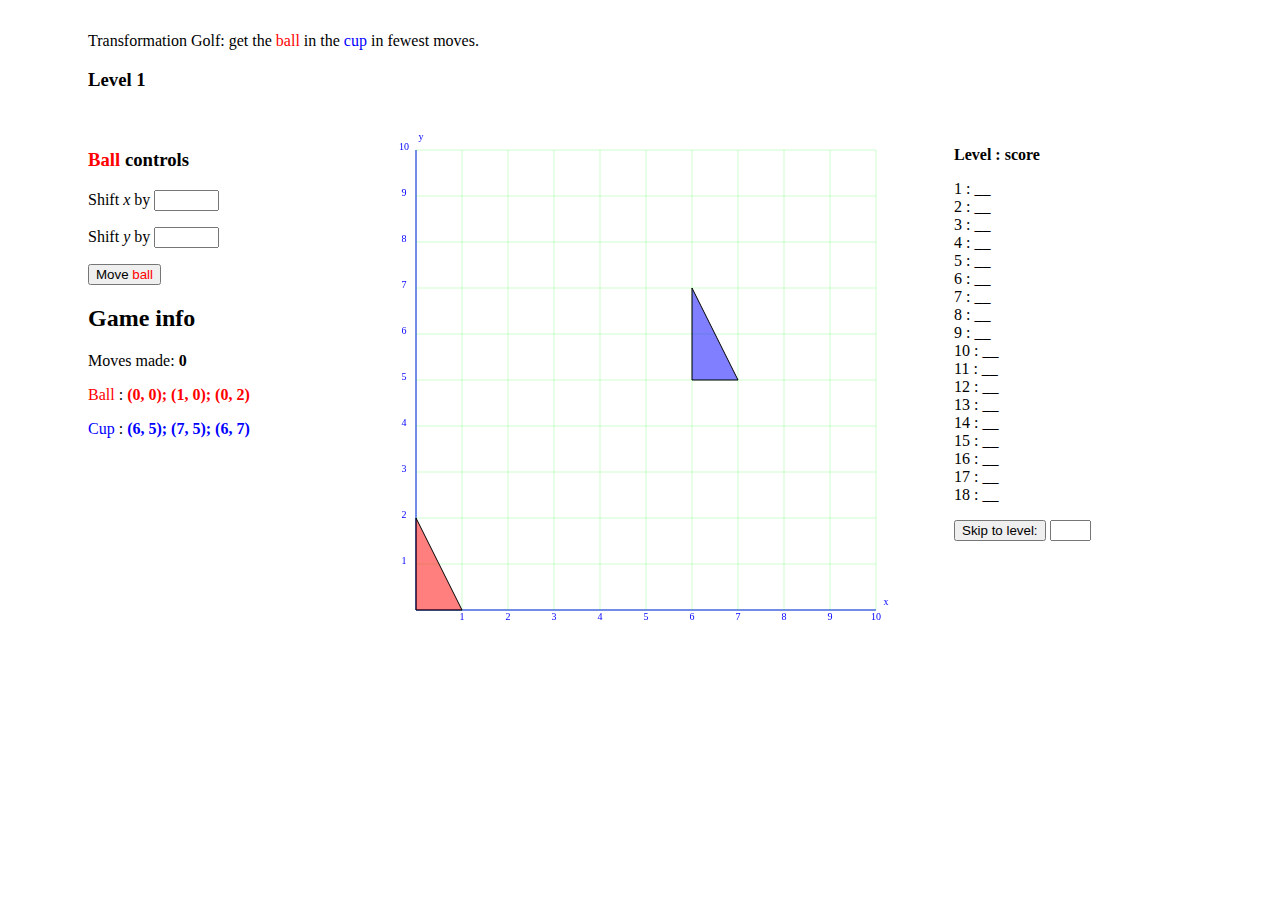
<file: index.html>
<!DOCTYPE html>
<html lang="en">
  <head>
    <title>Transformation Golf</title>
    <meta http-equiv="Content-Type" content="text/html; charset=UTF-8" />
    <link rel="stylesheet" href="https://riverbendmath.org/css/main.css" type="text/css" />
    <link rel="stylesheet" href="index.css" type="text/css" />
    <script type="text/javascript" src="./modules/math_supplement.js"></script>
    <script type="text/javascript" src="./modules/reals.js"></script>
    <script type="text/javascript" src="./modules/coords.js"></script>
    <script type="text/javascript" src="./modules/TG_level_settings.js"></script>
    <script type="text/javascript" src="index.js"></script>
  </head>
  <body>
    <div id="TGolf">
      <span class="message">Transformation Golf: get the <span class="ball">ball</span> 
        in the <span class="cup">cup</span> in fewest moves.</span>
      <h3 id="level-heading" type="text"></h3>
        <div id="next-game-block" class="invisible">
          <button id="repeat-level">Repeat Level</button>
          <button id="next-level">Next Level</button>
          <span id="course-completed" class="message"></span>
        </div>
      <div class="row">
        <div class="column left">
        
          <div id="controls-block" class="invisible">
            <h3><span class="ball">Ball</span>  controls</h3>
            <div id="shift_x" class="control hide">
              Shift <i>x</i> by
              <input id="x" type="text"  size="5"></input>
            </div>
            <div id="shift_y" class="control hide">
              Shift <i>y</i> by 
              <input id="y" type="text"  size="5"></input>
            </div>

            <div id="flip_x" class="control hide">
              Flip over line <i>x = </i> <input id="x_0" type="text"  size="4"></input>
            </div>
            
            <div id="rotate" class="control hide">Rotate around
              (<input id="rx" type="text"  size="4"></input>,
               <input id="ry" type="text"  size="4")></input>)
               by angle 
              <input id="angle" type="text"  size="4"></input>
            </div>

            <div id="flip_y" class="control hide">
              Flip over line <i>y =</i> <input id="m" type="text"  size="4"></input>
              &#x00D7 <i>x + </i> <input id="b" type="text"  size="4"></input>
            </div>

            <div>
              <button id="transform">Move <span class="ball">ball</span> </button>
            </div>
            
            <div id="bring-back?" class="hide">
              <p>
                Bring <span class="ball">ball</span> back to start? 
                <button id="bring-back">Bring <span class="ball">ball</span> back</button>
              </p>
            </div>
            
          </div>
          <h2>Game info</h2>
          <div id="game-info-block" class="invisible">
            <p>Moves made: <span id="num-strokes" class="stats"></span></p>
            <p><span class="ball">Ball</span> : <span id="ball-vertices" class="stats ball"></span></p>
            <p><span class="cup">Cup</span> : <span id="cup-vertices" class="stats cup"></span></p>
            <p><span id="last-move" class="message"></span></p>
          </div>
        </div>
        <div class="column middle">
          <canvas id="canvas" width="500" height="500">
            Your browser doesn't support JavaScript canvas.
          </canvas>
        </div>
        <div class="column right">
          <p><b>Level : score</b></p>
          <span id="level-scores"></span>
          <p>
            <button id="skip">Skip to level:</button>
            <input id="skip-level" type="text" size="2"></input>
          </p>
        </div>
        

      </div>
    </div>
 
  </body>
</html>
</file>
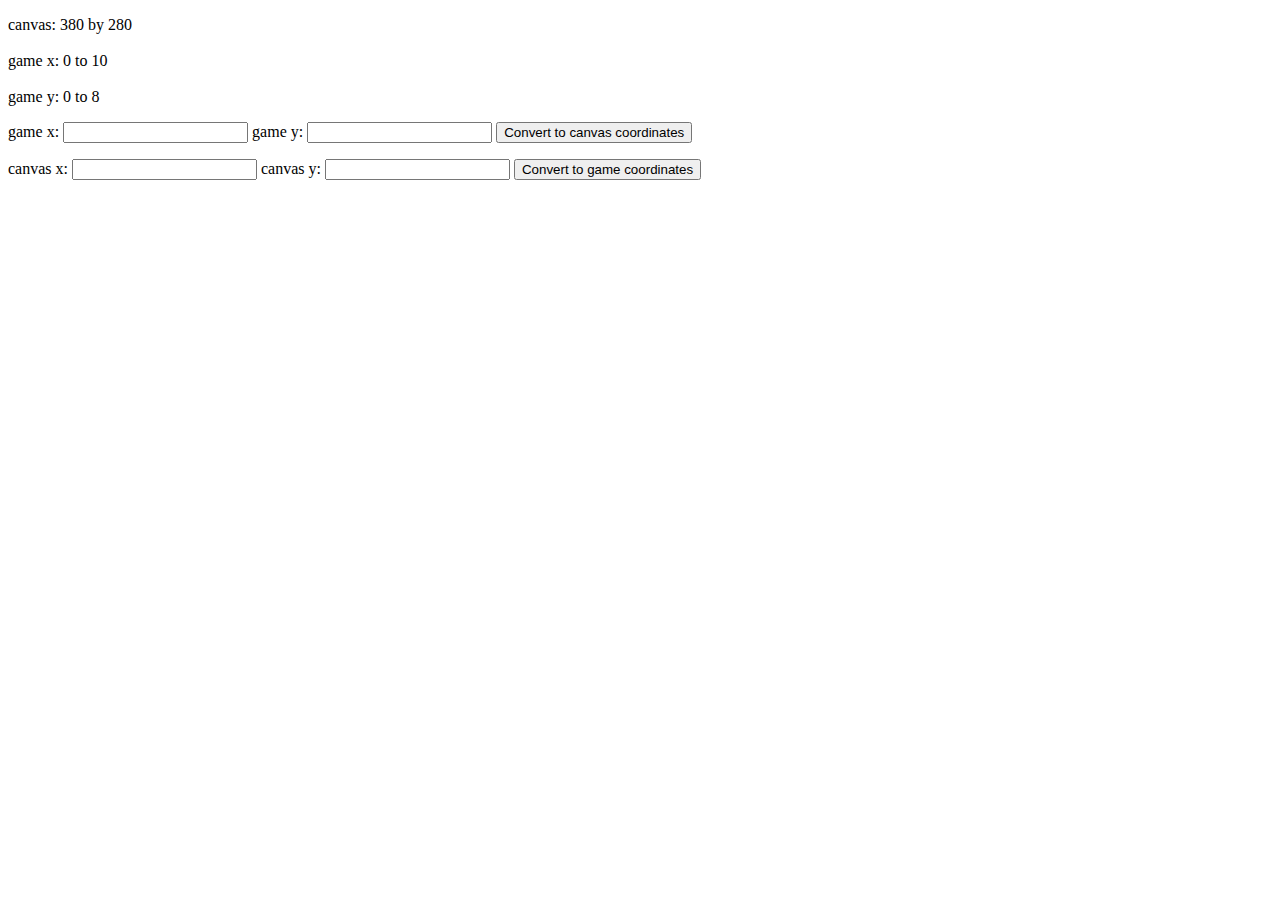
<file: modules/test_coords.html>
<!DOCTYPE html>
<html lang="en">
<head>
  <title>Test for reals</title>
  <meta http-equiv="Content-Type" content="text/html; charset=UTF-8" />
  <script type="text/javascript" src="coords.js"></script>
  <script type="text/javascript" src="test_coords.js"></script>
</head>
<body>
  <p>
    <span id="coord-limits" type="text"></span>
  </p>
  <p>
    game x:
    <input id="gx" type="text"></inupt>
    game y:
    <input id="gy" type="text"></inupt>
    <button id="test-g2c">Convert to canvas coordinates</button>
  </p>
  <p>
    <span id="out-g2c" type="text"></span>
  </p>
  <p>
    canvas x:
    <input id="cx" type="text"></inupt>
    canvas y:
    <input id="cy" type="text"></inupt>
    <button id="test-c2g">Convert to game coordinates</button>
  </p>
  <p>
    <span id="out-c2g" type="text"></span>
  </p>

</body>
</html>
</file>
<file: index.css>
#TGolf{
    margin: 2em 5em 5em 5em;
}

.padded{
    margin: 0em 0em 1em 0em;
}

.hide {
    display: none;
}

.invisible {
    visibility: hidden;
}

.bad_input {
    border: 2px solid red;
}

.message {
    font-weight: normal;
    color: black;
}

.stats {
    font-weight: bold;
}

.ball {
    color: red;
}

.cup {
    color: blue;
}

.control {
    margin: 1em 0em 1em 0em;
}


.row {
    display: grid;
    grid-auto-columns: minmax(250px, auto) minmax(500px, auto) minmax(200px, auto);
    gap: 20px;
    grid-auto-rows: minmax(500px, auto);
}

.left   { grid-column: 1; grid-row: 1; }
.middle { grid-column: 2; grid-row: 1; }
.right  { grid-column: 3; grid-row: 1; }


@media (max-width: 999px) {
    .row {
        grid-auto-columns: minmax(300px, auto) minmax(500px, auto);
        grid-auto-rows: minmax(500px, auto) minmax(500px, auto);
    }
    .left   { grid-column: 1; grid-row: 1; }
    .middle { grid-column: 2; grid-row: 1; }
    .right  { grid-column: 1; grid-row: 2; }
}


@media (max-width: 799px) {
    .row {
        grid-auto-columns: auto;
        grid-auto-rows: auto;
    }
    .left   { grid-column: 1; grid-row: 1; }
    .middle { grid-column: 1; grid-row: 2; }
    .right  { grid-column: 1; grid-row: 3; }
}
</file>
